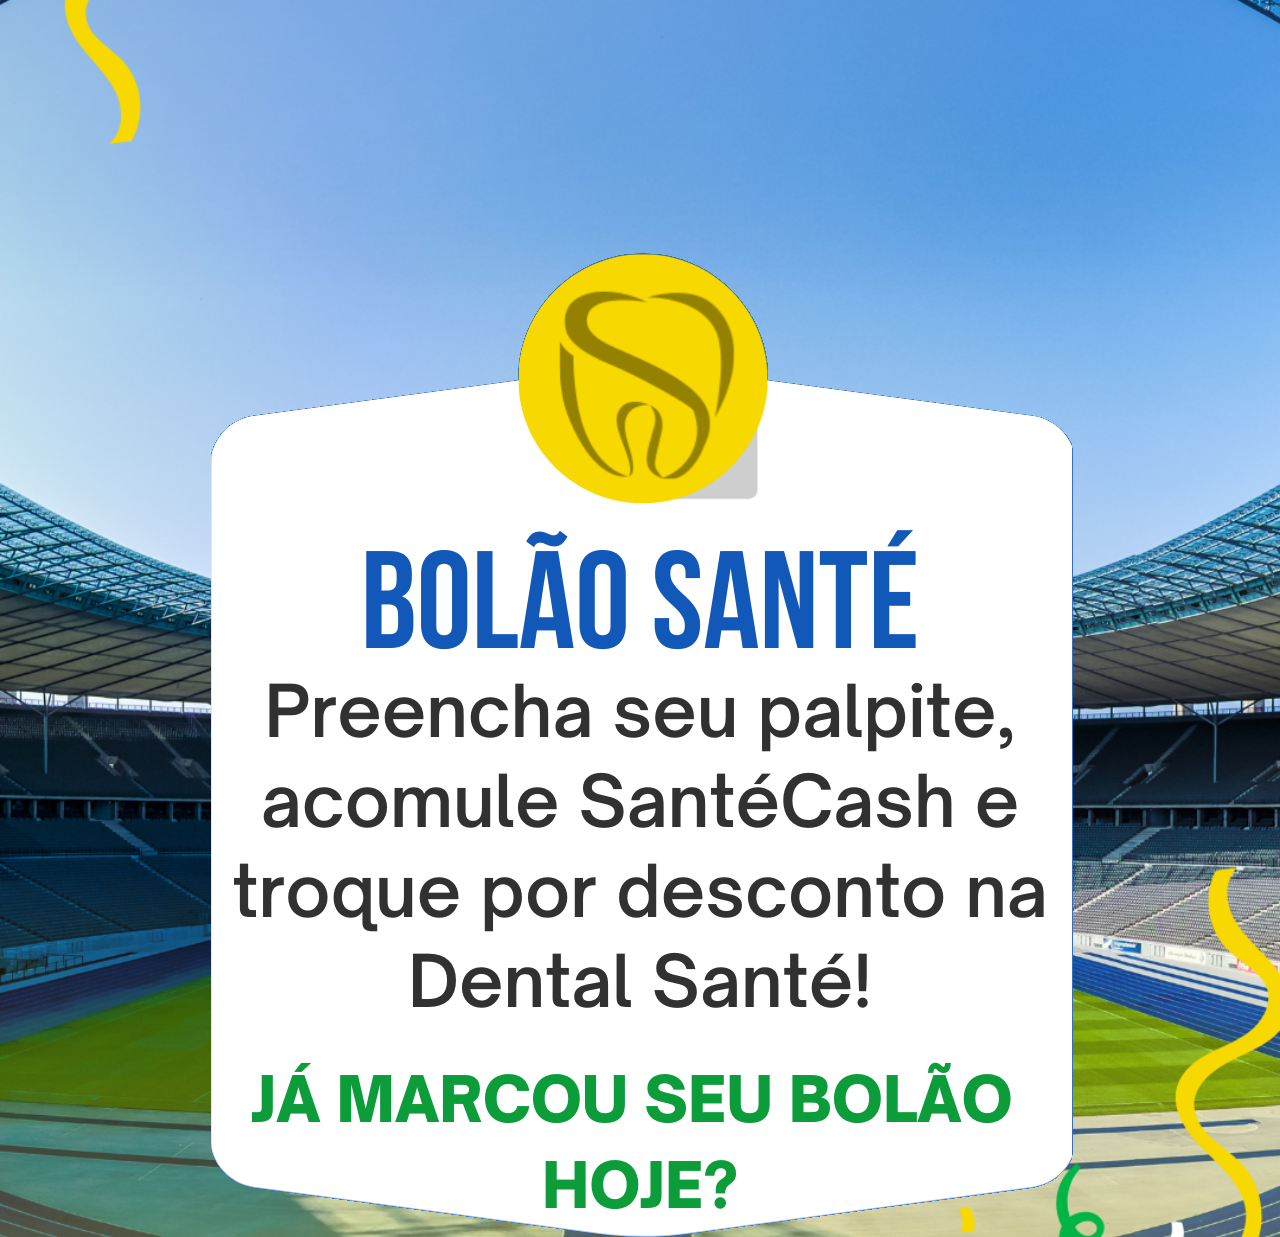
<file: index.html>
<!DOCTYPE html>
<html lang="pt-br">
<head>
    <meta charset="UTF-8">
    <meta http-equiv="X-UA-Compatible" content="IE=edge">
    <meta name="viewport" content="width=device-width, initial-scale=1.0">
    <title>Bolão - Dental Santé</title>
    <link rel="stylesheet" href="./CSS/index/styleIndex.css">
    <link rel="stylesheet" href="./CSS/CSSReset.css">
    <link rel="stylesheet" href="./CSS/GLOBAL.css">
</head>
<body>
    <main>
        <img src="./assets/Modal Window.png" class="modal_window">
    </main>
</body>
</html>
</file>
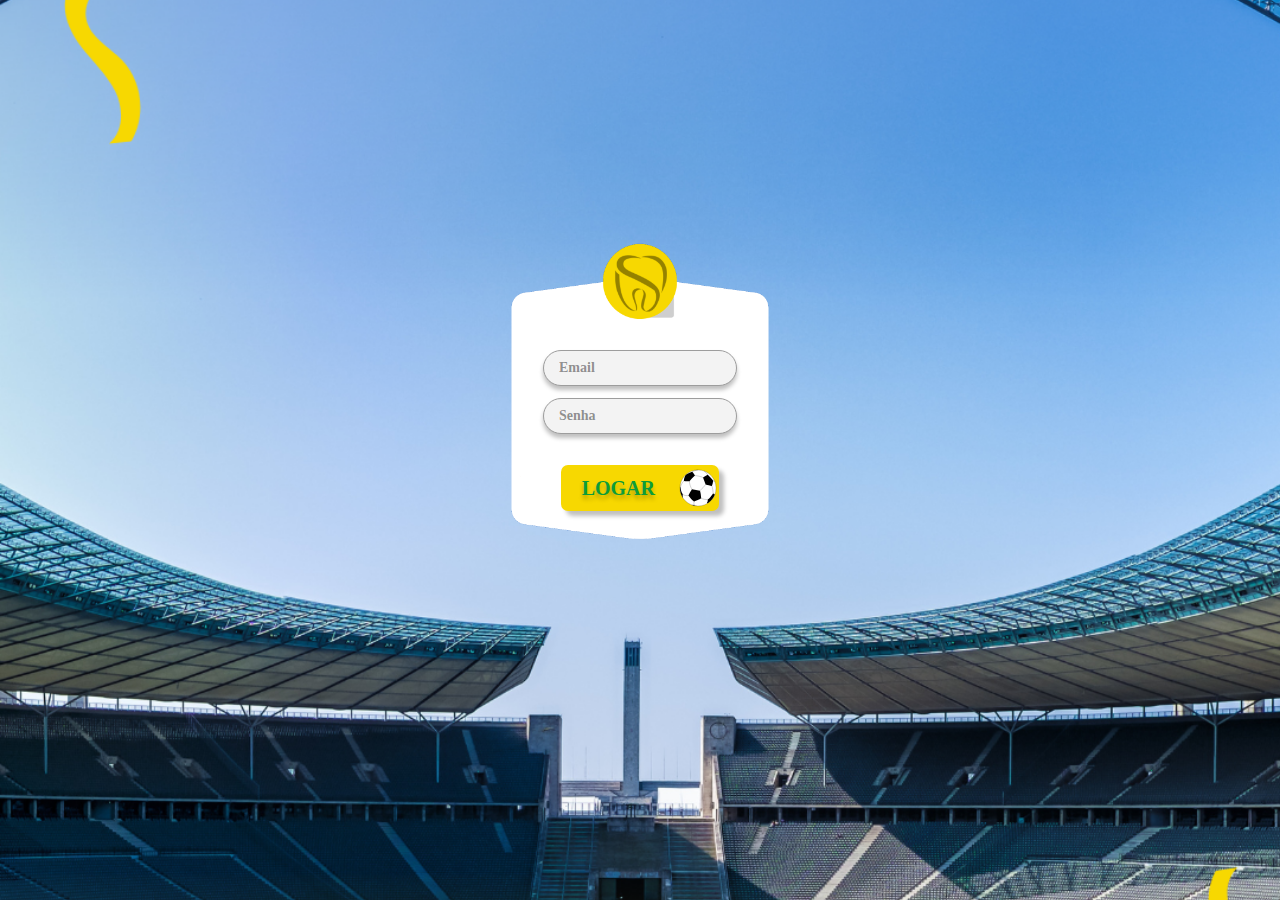
<file: Login.html>
<!DOCTYPE html>
<html lang="pt-br">
<head>
    <meta charset="UTF-8">
    <meta http-equiv="X-UA-Compatible" content="IE=edge">
    <meta name="viewport" content="width=device-width, initial-scale=1.0">
    <title>Bolão - Dental Santé</title>
    <link rel="stylesheet" href="./CSS/Login/styleLogin.css">
    <link rel="stylesheet" href="./CSS/CSSReset.css">
    <link rel="stylesheet" href="./CSS/GLOBAL.css">
</head>
<body>
    <main>
        <div class="modal_content">
            <div>
                <input type="email" name="email" id="email" placeholder="Email">
                <input type="password" name="password" id="password" placeholder="Senha">
            </div>
            <button>Logar <svg class="ball" xmlns="http://www.w3.org/2000/svg" width="500" height="500" viewBox="-2500 -2500 5000 5000">
                <title>soccer ball</title>
                <g stroke="#000" stroke-width="24">
                    <circle fill="#fff" r="2376"/>
                    <path fill="none" d="m-1643-1716 155 158m-550 2364c231 231 538 195 826 202m-524-2040c-491 351-610 1064-592 1060m1216-1008c-51 373 84 783 364 1220m-107-2289c157-157 466-267 873-329m-528 4112c-50 132-37 315-8 510m62-3883c282 32 792 74 1196 303m-404 2644c310 173 649 247 1060 180m-340-2008c-242 334-534 645-872 936m1109-2119c-111-207-296-375-499-534m1146 1281c100 3 197 44 290 141m-438 495c158 297 181 718 204 1140"/>
                </g>
                <path fill="#000" d="m-1624-1700c243-153 498-303 856-424 141 117 253 307 372 492-288 275-562 544-724 756-274-25-410-2-740-60 3-244 84-499 236-764zm2904-40c271 248 537 498 724 788-55 262-105 553-180 704-234-35-536-125-820-200-138-357-231-625-340-924 210-156 417-296 616-368zm-3273 3033a2376 2376 0 0 1-378-1392l59-7c54 342 124 674 311 928-36 179-2 323 51 458zm1197-1125c365 60 717 120 1060 180 106 333 120 667 156 1000-263 218-625 287-944 420-372-240-523-508-736-768 122-281 257-561 464-832zm3013 678a2376 2376 0 0 1-925 1147l-116-5c84-127 114-297 118-488 232-111 464-463 696-772 86 30 159 72 227 118zm-2287 1527a2376 2376 0 0 1-993-251c199 74 367 143 542 83 53 75 176 134 451 168z"/>
            </svg></button>
        </div>
        <img src="./assets/Modal Window White Without Line.png" alt="" class="img_modal">
    </main>
</body>
</html>
</file>
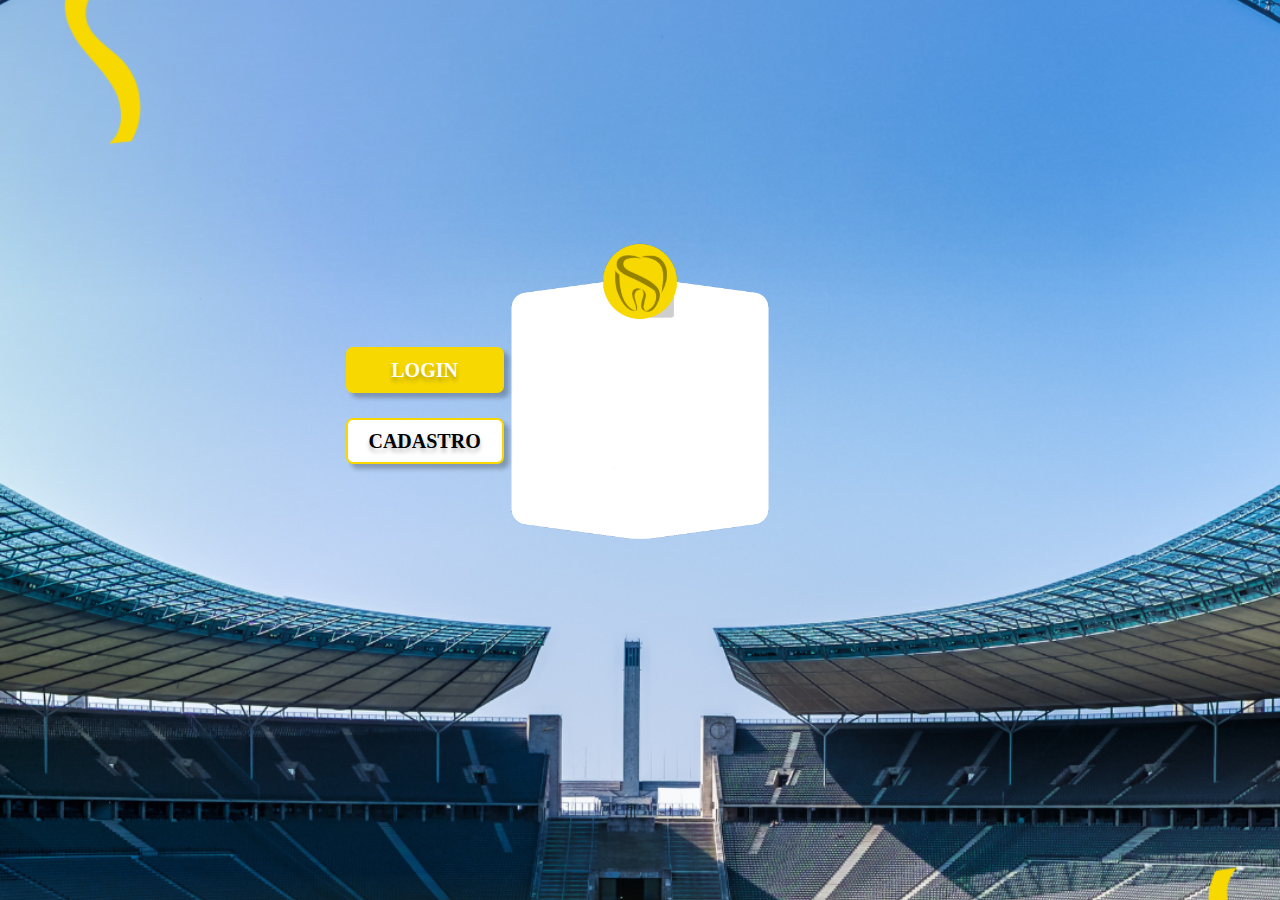
<file: MainLoginRegister.html>
<!DOCTYPE html>
<html lang="pt-br">
<head>
    <meta charset="UTF-8">
    <meta http-equiv="X-UA-Compatible" content="IE=edge">
    <meta name="viewport" content="width=device-width, initial-scale=1.0">
    <title>Bolão - Dental Santé</title>
    <link rel="stylesheet" href="./CSS/MainLoginRegister/styleMainLoginRegister.css">
    <link rel="stylesheet" href="./CSS/CSSReset.css">
    <link rel="stylesheet" href="./CSS/GLOBAL.css">
    <script src="SCRIPTS/sMainLoginRegister.js" defer></script>
</head>
<body>
    <main>
        <div class="modal_content">
            <button class="login">LOGIN</button>
            <button class="cadastro">CADASTRO</button>
        </div>
        <img src="./assets/Modal Window White Without Line.png" alt="" class="img_modal">
    </main>
</body>
</html>
</file>
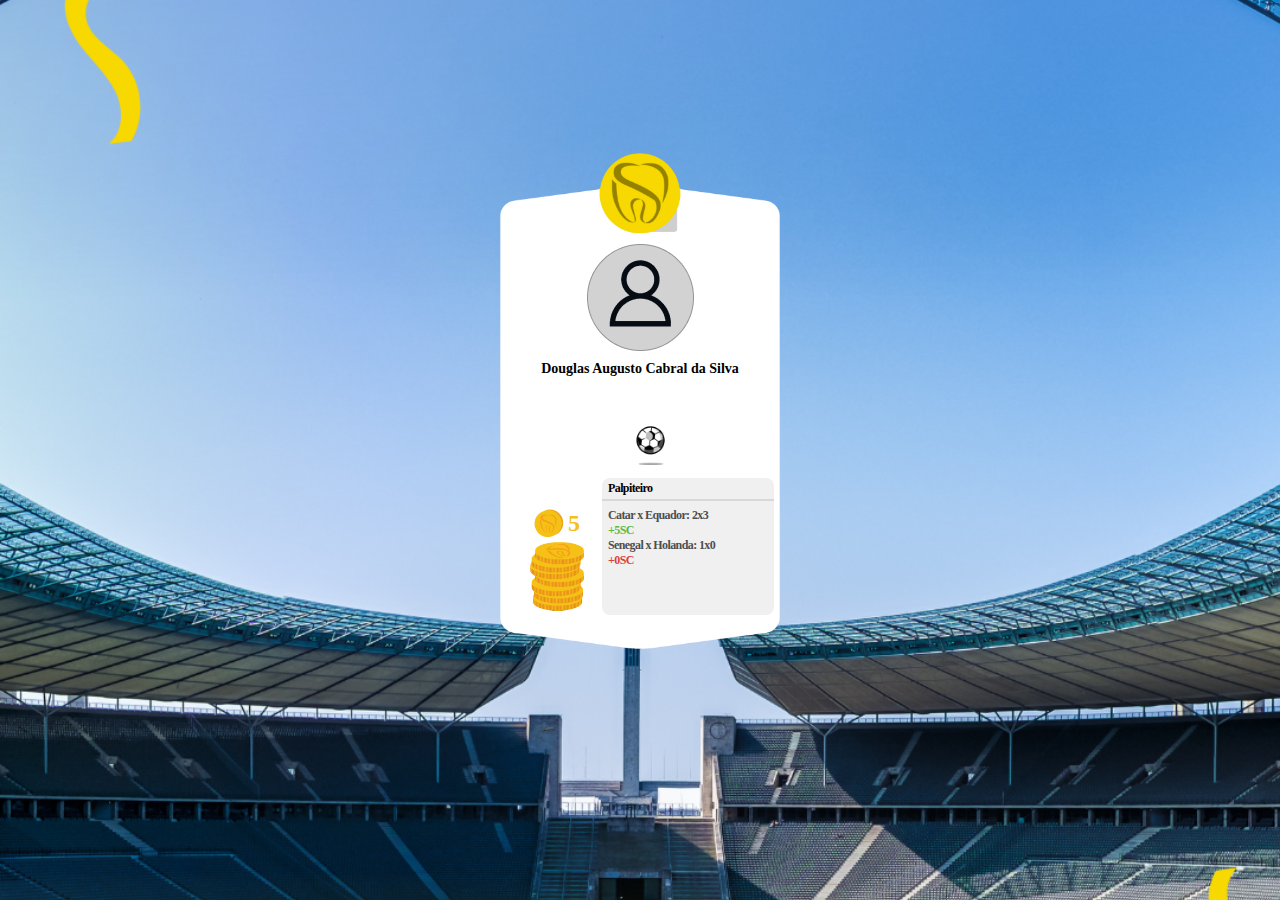
<file: Profile.html>
<!DOCTYPE html>
<html lang="pt-br">
<head>
    <meta charset="UTF-8">
    <meta http-equiv="X-UA-Compatible" content="IE=edge">
    <meta name="viewport" content="width=device-width, initial-scale=1.0">
    <title>Bolão - Dental Santé</title>
    <link rel="stylesheet" href="./CSS/Profile/styleProfile.css">
    <link rel="stylesheet" href="./CSS/CSSReset.css">
    <link rel="stylesheet" href="./CSS/GLOBAL.css">
</head>
<body>
    <main>
        <div class="container">
            <img src="assets/Pic.png" alt="" class="profile_picture">
            <h3 class="name">Douglas Augusto Cabral da Silva</h3>
            <img src="assets/Bouncing Ball.gif" alt="" class="ball_gif">
            <div class="footer_modal_container">
                <div class="coins">
                    <div>
                        <img src="assets/SanteCash 1.png" alt="" class="santecoin">
                        <h2>5</h2>
                    </div>
                    <img src="assets/AmmountCoin.png" alt="" class="santeammountcoin">
                </div>
                <div class="changelog">
                    <h3>Palpiteiro</h3>
                    <div class="line"></div>
                    <p>Catar x Equador: 2x3 <br /><span class="green">+5SC</span></p>
                    <p>Senegal x Holanda: 1x0 <br /><span class="red">+0SC</span></p>
                </div>
            </div>
        </div>
        <img src="assets/Window Model Large.png" alt="" class="modal_img">
    </main>
</body>
</html>
</file>
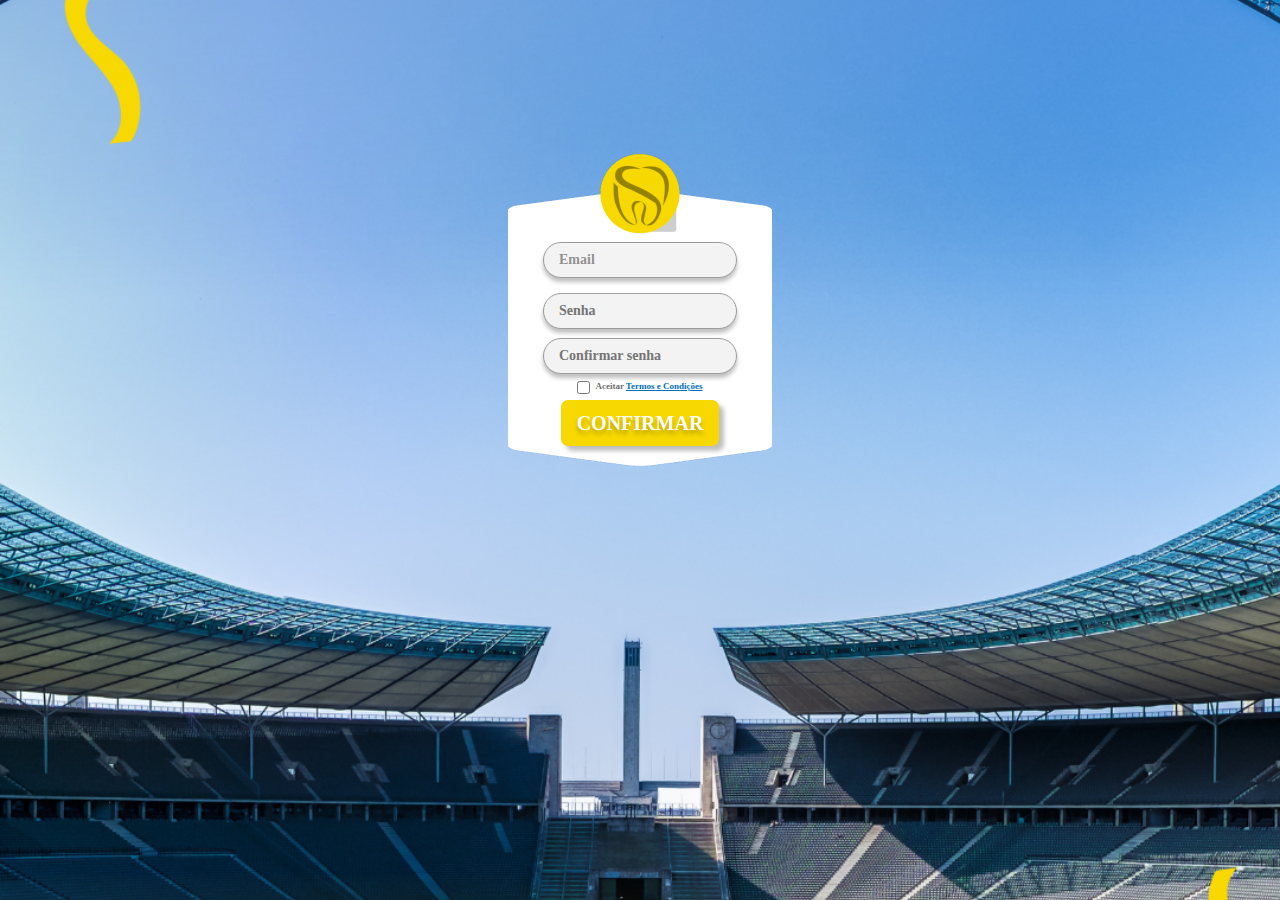
<file: Register_A.html>
<!DOCTYPE html>
<html lang="pt-br">
<head>
    <meta charset="UTF-8">
    <meta http-equiv="X-UA-Compatible" content="IE=edge">
    <meta name="viewport" content="width=device-width, initial-scale=1.0">
    <title>Bolão - Dental Santé</title>
    <link rel="stylesheet" href="./CSS/Register_A/styleRegister_A.css">
    <link rel="stylesheet" href="./CSS/CSSReset.css">
    <link rel="stylesheet" href="./CSS/GLOBAL.css">
</head>
<body>
    <div class="modal_terms">
        <div class="modal_terms_content">
            <h1>Termos e Condições</h1>
            <p>Ao cadastrar seus dados em nosso Bolão Santé utilizaremos para criar sua conta em nosso banco virtual para que você acompanhado seus SanteCash. Seus dados ficar arquivado em nossos cadastros de participantes e receberá total sigilo nos seus dados. <br /><br /> Entraremos em contato com você por meio de mensagens via WhatsApp ou e-mail cadastrado. Através dessas duas formas lhe enviaremos novidades do Bolão Santé e os desempenhos do seu SanteCash. Só você e nossa equipe interna saberá do desempenho das suas moedas virtuais. <br /><br /> Ao aceitar nossos termos e condições, estará aceitado que a Dental Santé lhe envie notificações e atualizações dos nossos produtos, eventos e informativos através dos canais citados a cima.</p>
            <button>Fechar</button>
        </div>
    </div>
    <main>
        <div class="modal_content">
            <div>
                <input type="email" name="email" id="email" placeholder="Email">
                <div class="pass_inp">
                    <input type="password" name="password" id="password" placeholder="Senha">
                    <input type="password" name="password" id="confirmPassword" placeholder="Confirmar senha">
                </div>
            </div>
            <button>Confirmar</button>
        </div>
        <div class="check_area">
            <input type="checkbox" name="accept" id="accept">
            <label for="accept">Aceitar <span>Termos e Condições</span></label>
        </div>
        <img src="./assets/Modal Window White 3.png" alt="" class="img_modal">
    </main>
</body>
</html>
</file>
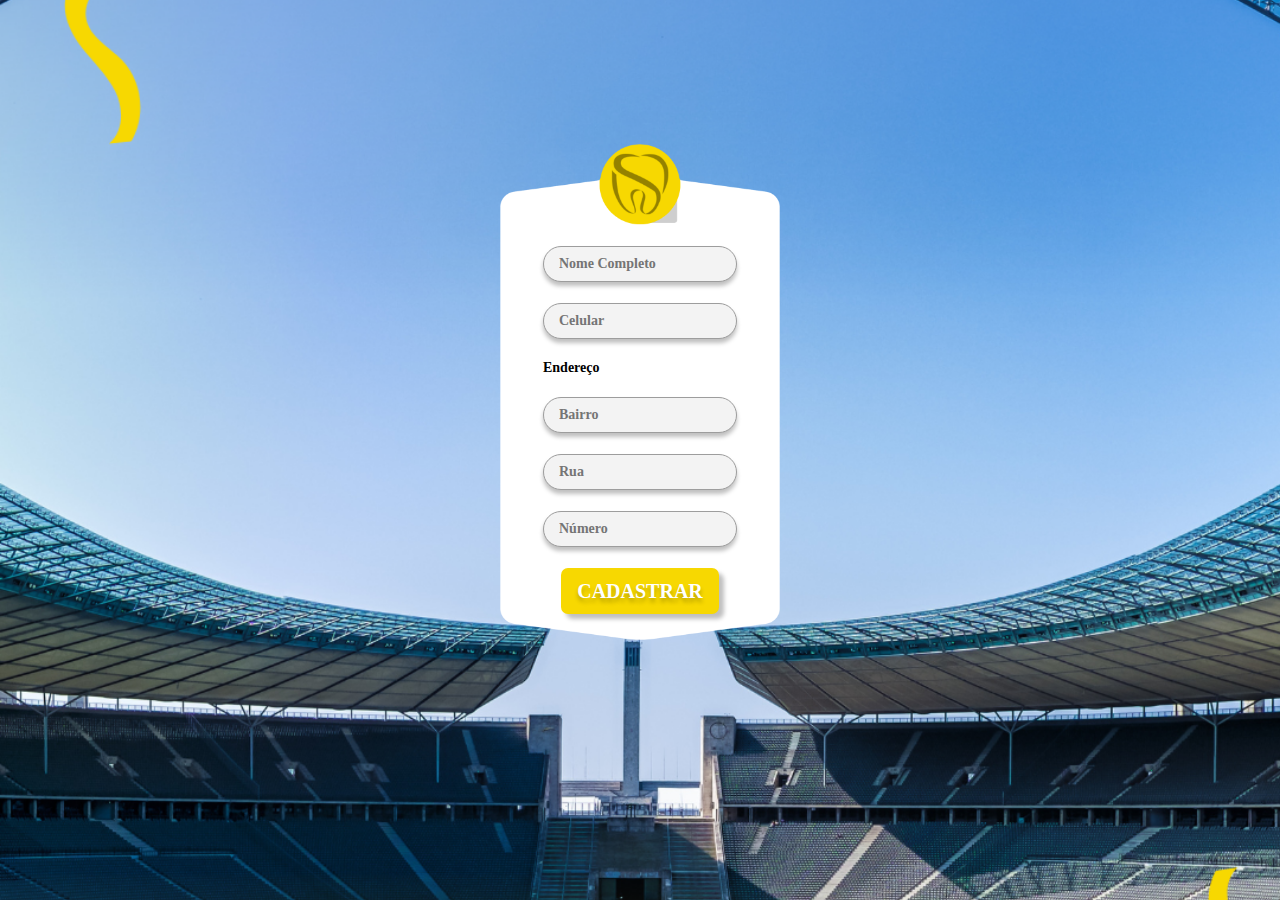
<file: Register_B.html>
<!DOCTYPE html>
<html lang="pt-br">
<head>
    <meta charset="UTF-8">
    <meta http-equiv="X-UA-Compatible" content="IE=edge">
    <meta name="viewport" content="width=device-width, initial-scale=1.0">
    <title>Bolão - Dental Santé</title>
    <link rel="stylesheet" href="./CSS/Register_B/styleRegister_B.css">
    <link rel="stylesheet" href="./CSS/CSSReset.css">
    <link rel="stylesheet" href="./CSS/GLOBAL.css">
</head>
<body>
    <main>
        <div class="modal_content">
            <input type="text" name="name" id="name" placeholder="Nome Completo">
            <input type="tel" name="celular" id="celular" placeholder="Celular">
            <h3>Endereço</h3>
            <input type="text" name="bairro" id="bairro" placeholder="Bairro">
            <input type="text" name="rua" id="rua" placeholder="Rua">
            <input type="number" name="numero_residencia" id="numero_residencia" placeholder="Número">
            <button>CADASTRAR</button>
        </div>
        <img src="./assets/Window Model Large.png" alt="" class="img_modal">
    </main>
</body>
</html>
</file>
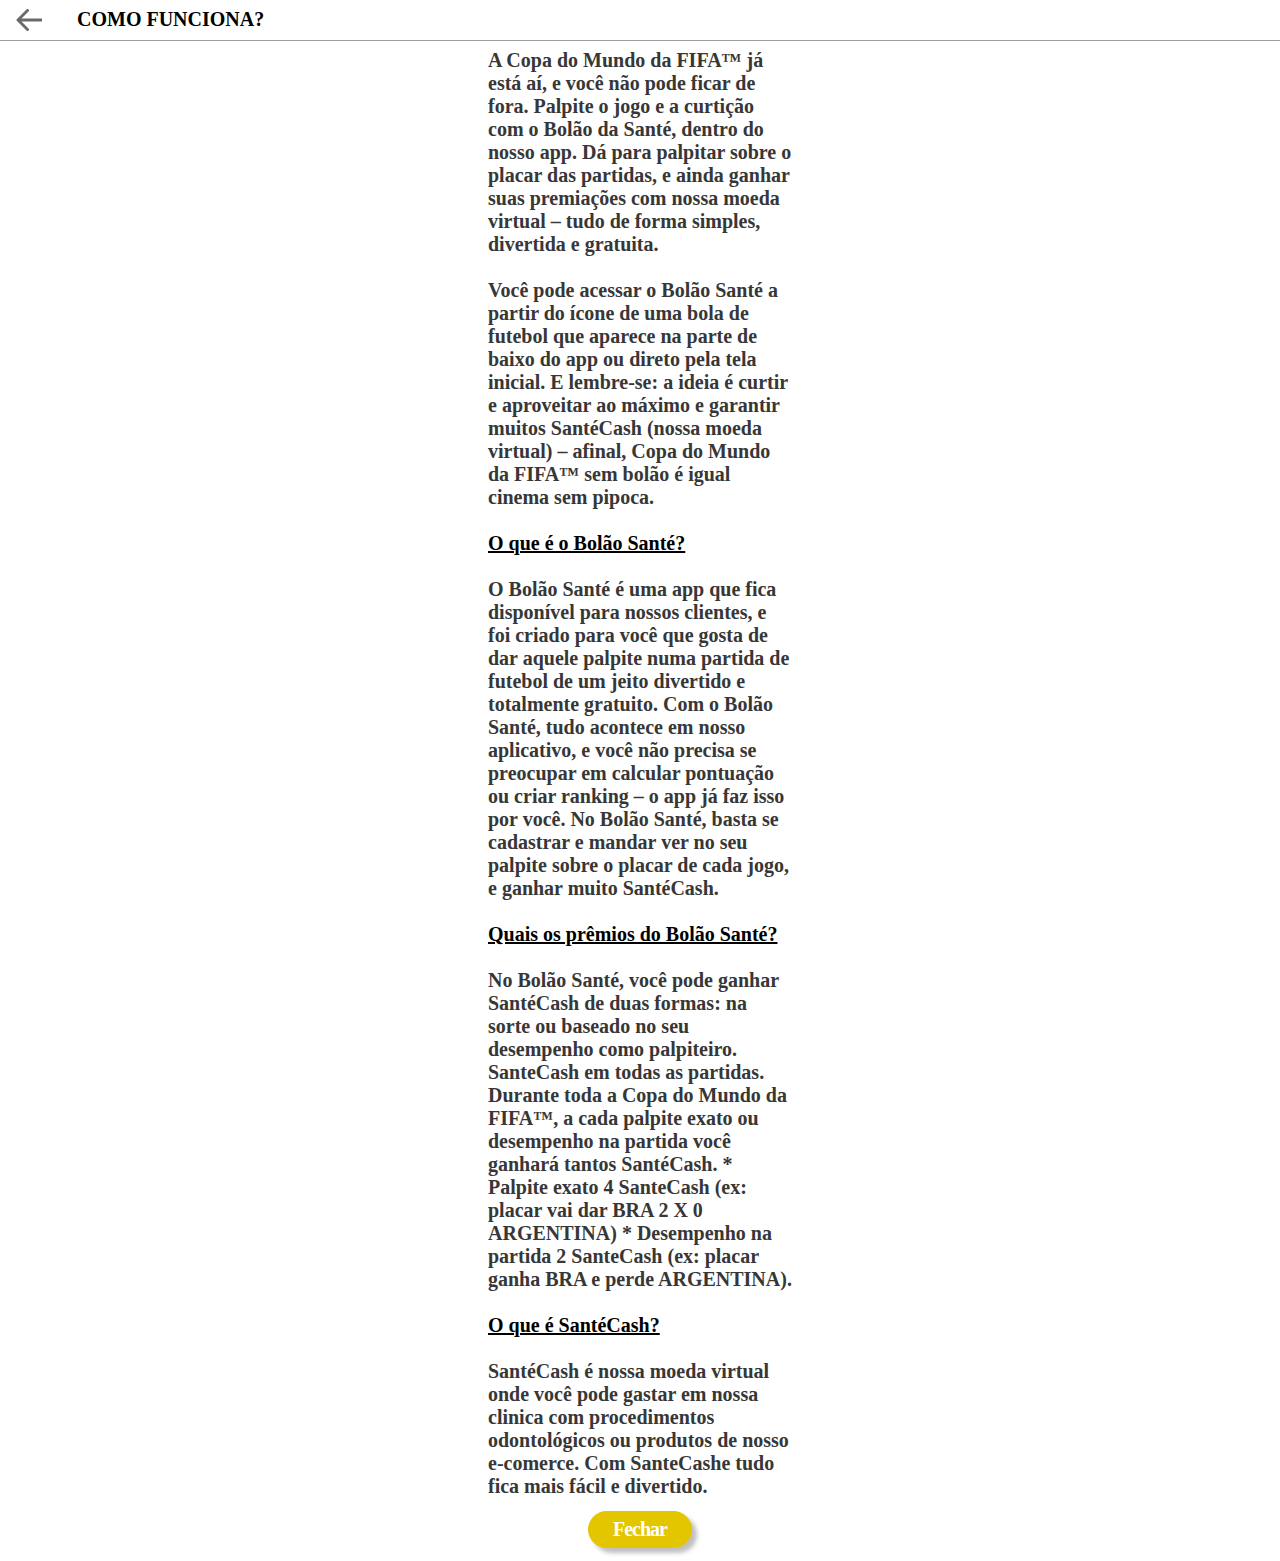
<file: Rules.html>
<!DOCTYPE html>
<html lang="pt-br">
<head>
    <meta charset="UTF-8">
    <meta http-equiv="X-UA-Compatible" content="IE=edge">
    <meta name="viewport" content="width=device-width, initial-scale=1.0">
    <title>Bolão - Dental Santé</title>
    <link rel="stylesheet" href="./CSS/Rules/styleRules.css">
    <link rel="stylesheet" href="./CSS/CSSReset.css">
</head>
<body>
    <header>
        <img src="./assets/Arrow 1.png" alt="">
        <h1>COMO FUNCIONA?</h1>
    </header>
    <main>
        <p>
            A Copa do Mundo da FIFA™ já está aí, e você não pode ficar de fora. Palpite o jogo e a curtição com o Bolão da Santé, dentro do nosso app. Dá para palpitar sobre o placar das partidas, e ainda ganhar suas premiações com nossa moeda virtual – tudo de forma simples, divertida e gratuita.

            <br /> <br />Você pode acessar o Bolão Santé a partir do ícone de uma bola de futebol que aparece na parte de baixo do app ou direto pela tela inicial. E lembre-se: a ideia é curtir e aproveitar ao máximo e garantir muitos SantéCash (nossa moeda virtual) – afinal, Copa do Mundo da FIFA™ sem bolão é igual cinema sem pipoca.

            <br /> <br /><span class="subtitle">O que é o Bolão Santé?</span>

            <br /> <br />O Bolão Santé é uma app que fica disponível para nossos clientes, e foi criado para você que gosta de dar aquele palpite numa partida de futebol de um jeito divertido e totalmente gratuito. Com o Bolão Santé, tudo acontece em nosso aplicativo, e você não precisa se preocupar em calcular pontuação ou criar ranking – o app já faz isso por você. No Bolão Santé, basta se cadastrar e mandar ver no seu palpite sobre o placar de cada jogo, e ganhar muito SantéCash.

            <br /> <br /><span class="subtitle">Quais os prêmios do Bolão Santé?</span>

            <br /> <br />No Bolão Santé, você pode ganhar SantéCash de duas formas: na sorte ou baseado no seu desempenho como palpiteiro.
            SanteCash em todas as partidas. 
            Durante toda a Copa do Mundo da FIFA™, a cada palpite exato ou desempenho na partida você ganhará tantos SantéCash.
            * Palpite exato 4 SanteCash (ex: placar vai dar BRA 2 X 0 ARGENTINA)
            * Desempenho na partida 2 SanteCash (ex: placar ganha BRA e perde ARGENTINA).

            <br /> <br /><span class="subtitle">O que é SantéCash?</span>

            <br /> <br />SantéCash é nossa moeda virtual onde você pode gastar em nossa clinica com procedimentos odontológicos ou produtos de nosso e-comerce. Com SanteCashe tudo fica mais fácil e divertido.
        </p>
        <button>Fechar</button>
    </main>
</body>
</html>
</file>
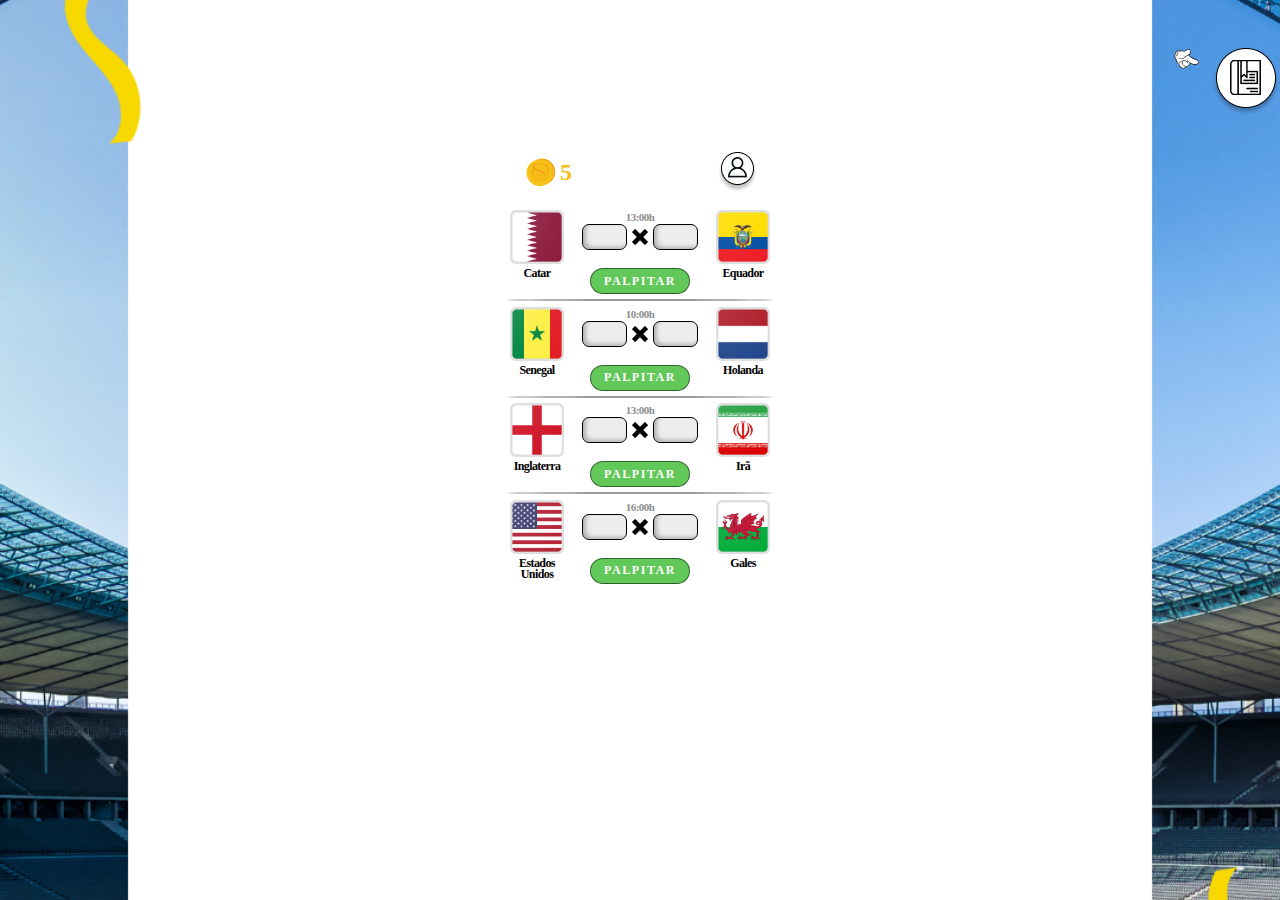
<file: ScoreBoard.html>
<!DOCTYPE html>
<html lang="pt-br">
<head>
    <meta charset="UTF-8">
    <meta http-equiv="X-UA-Compatible" content="IE=edge">
    <meta name="viewport" content="width=device-width, initial-scale=1.0">
    <title>Bolão - Dental Santé</title>
    <link rel="stylesheet" href="./CSS/ScoreBoard/styleScoreBoard.css">
    <link rel="stylesheet" href="./CSS/CSSReset.css">
</head>
<body>
    <header>
        <div class="cash">
            <img src="./assets/SanteCash 1.png" alt="">
            <h2>5</h2>
        </div>
        <img src="./assets/ProfilePic.png" alt="" class="pic">
    </header>
    <main>
        <div class="container">
            <div class="container_pais">
                <div class="pais">
                    <img src="./assets/países/catar.png" alt="" class="flag">
                    <h3 class="country_title">Catar</h3>
                </div>
                <div class="pais">
                    <img src="./assets/países/equador.png" alt="" class="flag">
                    <h3 class="country_title">Equador</h3>
                </div>
            </div>
            <div class="container_content">
                <span class="hour">13:00h</span>
                <div class="palpite">
                    <input type="number" name="palpite1a" id="palpite1a">
                    <img src="./assets/298889_x_icon.png" alt="" class="versus">
                    <input type="number" name="palpite1b" id="palpite1b">
                </div>
                <button>PALPITAR</button>
                <div class="line"></div>
            </div>
        </div>
        <div class="container">
            <div class="container_pais">
                <div class="pais">
                    <img src="./assets/países/senegal.png" alt="" class="flag">
                    <h3 class="country_title">Senegal</h3>
                </div>
                <div class="pais">
                    <img src="./assets/países/holanda.png" alt="" class="flag">
                    <h3 class="country_title">Holanda</h3>
                </div>
            </div>
            <div class="container_content">
                <span class="hour">10:00h</span>
                <div class="palpite">
                    <input type="number" name="palpite1a" id="palpite1a">
                    <img src="./assets/298889_x_icon.png" alt="" class="versus">
                    <input type="number" name="palpite1b" id="palpite1b">
                </div>
                <button>PALPITAR</button>
                <div class="line"></div>
            </div>
        </div>
        <div class="container">
            <div class="container_pais">
                <div class="pais">
                    <img src="./assets/países/inglaterra.png" alt="" class="flag">
                    <h3 class="country_title">Inglaterra</h3>
                </div>
                <div class="pais">
                    <img src="./assets/países/ira.png" alt="" class="flag">
                    <h3 class="country_title">Irã</h3>
                </div>
            </div>
            <div class="container_content">
                <span class="hour">13:00h</span>
                <div class="palpite">
                    <input type="number" name="palpite1a" id="palpite1a">
                    <img src="./assets/298889_x_icon.png" alt="" class="versus">
                    <input type="number" name="palpite1b" id="palpite1b">
                </div>
                <button>PALPITAR</button>
                <div class="line"></div>
            </div>
        </div>
        <div class="container">
            <div class="container_pais">
                <div class="pais">
                    <img src="./assets/países/eua.png" alt="" class="flag">
                    <h3 class="country_title">Estados Unidos</h3>
                </div>
                <div class="pais">
                    <img src="./assets/países/gales.png" alt="" class="flag">
                    <h3 class="country_title">Gales</h3>
                </div>
            </div>
            <div class="container_content">
                <span class="hour">16:00h</span>
                <div class="palpite">
                    <input type="number" name="palpite1a" id="palpite1a">
                    <img src="./assets/298889_x_icon.png" alt="" class="versus">
                    <input type="number" name="palpite1b" id="palpite1b">
                </div>
                <button>PALPITAR</button>
            </div>
        </div>
    </main>
    <footer>
        <div class="container_footer">
            <img src="assets/pointer-finger.gif" alt="" class="pointer_finger">
            <img src="assets/Rules.png" alt="" class="rules">
        </div>
    </footer>
</body>
</html>
</file>
<file: CSS/index/styleIndex.css>
.img_modal {
    width: 260px;
    height: 300px;
}

main {
    display: flex;
    justify-content: center;
    margin-top: 27vh;
}
</file>
<file: CSS/GLOBAL.css>
* {
    font-family: "Open Sauce One";
}

body {
    background-image: url("/assets/BG_Main.png");
    background-size: cover;
    background-position: center;
    background-repeat: no-repeat;
    background-attachment: fixed;
}
</file>
<file: CSS/Login/styleLogin.css>
.img_modal {
    width: 260px;
    height: 298px;
}

main {
    display: flex;
    justify-content: center;
    margin-top: 27vh;
    position: relative;
}

.modal_content {
    position: absolute;
    display: flex;
    flex-direction: column;
    align-items: center;
    gap: 31px 0;
    top: 107px;
}

.modal_content > div {
    display: flex;
    flex-direction: column;
    gap: 12px 0;
}

.modal_content > div > input {
    width: 194px;
    height: 36px;
    border-radius: 48px;
    background-color: #F3F3F3;
    font-size: 14px;
    font-weight: 600;
    padding-left: 15px;
    border: 1px solid #9D9D9D;
    box-shadow: 0px 4px 4px rgba(0, 0, 0, 0.25);
}

.modal_content > div > input::placeholder {
    color: rgba(0, 0, 0, 0.43);
}

.modal_content > button {
    font-size: 20px;
    font-weight: 600;
    color: #0C9C3A;
    text-shadow: 0px 4px 4px rgba(0, 0, 0, 0.25);
    text-transform: uppercase;
    width: 158px;
    height: 46px;
    display: flex;
    align-items: center;
    gap: 24px;
    justify-content: flex-end;
    background-color: #F7D801;
    border-radius: 7px;
    box-shadow: 5px 5px 4px rgba(0, 0, 0, 0.25);
    border-color: transparent;
}

.ball {
    width: 38px;
    height: 38px;
}
</file>
<file: CSS/MainLoginRegister/styleMainLoginRegister.css>
main {
    position: relative;
    display: flex;
    justify-content: center;
    margin-top: 27vh;
}

.img_modal {
    width: 260px;
    height: 298px;
}

.modal_content {
    display: flex;
    flex-direction: column;
    gap: 25px 0;
    position: absolute;
    top: 35%;
    left: 27%;
}

.modal_content > button {
    width: 158px;
    height: 46px;
    font-family: "Open Sauce One";
    font-weight: 600;
    font-size: 20px;
    line-height: 25px;
    border-radius: 7px;
    outline: none;
    text-shadow: 0px 4px 4px rgba(0, 0, 0, 0.25);
    box-shadow: 5px 5px 4px rgba(0, 0, 0, 0.25);
}

.cadastro {
    border: 2px solid #F7D801;
    background-color: #fff;
}

.login {
    color: #fff;
    background-color: #F7D801;
    border-color: transparent;
}
</file>
<file: CSS/Profile/styleProfile.css>
.modal_img {
    width: 280px;
    height: 496px;
}

main {
    position: relative;
    display: flex;
    justify-content: center;
    margin-top: 17vh;
}

.container {
    display: flex;
    margin-top: 91px;
    justify-content: center;
    flex-direction: column;
    align-items: center;
    position: absolute;
}

.profile_picture {
    margin-bottom: 9px;
}

.name {
    font-weight: 600;
    font-size: 14px;
    line-height: 17px;
    color: #000000;
}

.coins > div {
    display: flex;
    align-items: center;
}

.coins > div > h2 {
    color: #F5C116;
}

.footer_modal_container{
    display: flex;
    align-items: flex-end;
    margin-left: 24px;
    gap: 0 18px;
}

.changelog {
    position: relative;
    width: 172px;
    height: 137px;
    background-color: #F0F0F0;
    border-radius: 8px;
    padding: 3px 6px;
}

.changelog > .line {
    position: absolute;
    top: 21px;
    left: 0;
    width: 172px;
    border: 1px solid #D8D8D8;
}

.changelog > h3 {
    font-weight: 600;
    font-size: 12px;
    line-height: 15px;
    letter-spacing: -0.05em;
    color: black;
    margin-bottom: 12px;
}

.changelog > p {
    font-weight: 600;
    font-size: 12px;
    line-height: 15px;
    letter-spacing: -0.05em;
    color: #4E4E4E;
    width: 166px;
    word-wrap: break-word;
}


.red {
    color: #DB4141;
}

.green {
    color: #57BB47;
}

.ball_gif {
    width: 102px;
    height: 101px;
}

.santeammountcoin {
    width: 54px;
    height: 69px;
}
</file>
<file: CSS/Register_A/styleRegister_A.css>
main {
    display: flex;
    /* display: none; */
    justify-content: center;
    margin-top: 17vh;
    position: relative;
}

.modal_terms {
    display: none;
    /* display: flex; */
    position: absolute;
    background-color: rgba(0, 0, 0, 0.705);
    z-index: 1;
    justify-content: center;
    align-items: center;
}

.modal_terms_content {
    display: flex;
    flex-direction: column;
    background-color: white;
    width: 291px;
    height: 551px;
    align-items: center;
    border-radius: 20px;
}

.modal_terms_content > h1 {
    color: #404040;
    margin: 19px 0 26px;
    font-size: 20px;
    font-weight: 600;
}

.modal_terms_content > p {
    color: #404040;
    font-size: 14px;
    font-weight: 600;
    width: 264px;
}

.modal_terms_content > button {
    margin-top: 9px;
    letter-spacing: -0.05em;
    font-size: 20px;
    font-weight: 600;
    color: #fff;
    width: 97px;
    height: 37px;
    display: flex;
    align-items: center;
    gap: 24px;
    justify-content: center;
    background-color: #E3C600;
    border-radius: 61px;
    box-shadow: 5px 5px 4px rgba(0, 0, 0, 0.25);
    border-color: transparent;
}

/* .modal_terms_content > h1, .modal_terms_content > button {
    align-self: center;
} */

.modal_content {
    position: absolute;
    display: flex;
    flex-direction: column;
    align-items: center;
    gap: 26px 0;
    top: 89px;
}

.modal_content > div {
    display: flex;
    flex-direction: column;
    gap: 15px 0;
}

.pass_inp {
    display: flex;
    flex-direction: column;
    gap: 9px 0;
}

.modal_content > div input {
    width: 194px;
    height: 36px;
    border-radius: 48px;
    background-color: #F3F3F3;
    font-size: 14px;
    font-weight: 600;
    padding-left: 15px;
    border: 1px solid #9D9D9D;
    box-shadow: 0px 4px 4px rgba(0, 0, 0, 0.25);
}

.modal_content > div > input::placeholder {
    color: rgba(0, 0, 0, 0.43);
}

.modal_content > button {
    font-size: 20px;
    font-weight: 600;
    color: #fff;
    text-shadow: 0px 4px 4px rgba(0, 0, 0, 0.25);
    text-transform: uppercase;
    width: 158px;
    height: 46px;
    display: flex;
    align-items: center;
    gap: 24px;
    justify-content: center;
    background-color: #F7D801;
    border-radius: 7px;
    box-shadow: 5px 5px 4px rgba(0, 0, 0, 0.25);
    border-color: transparent;
}

.check_area {
    display: flex;
    gap: 0 5px;
    position: absolute;
    top: 228px;
}

.check_area > label {
    font-size: 9px;
    font-weight: 600;
    color: #6F6F6F;
}

.check_area > label > span {
    color: #0070C1;
    text-decoration: underline;
}

.ball {
    width: 38px;
    height: 38px;
}
</file>
<file: CSS/Register_B/styleRegister_B.css>
.img_modal {
    width: 280px;
    height: 496px;
}

main {
    display: flex;
    justify-content: center;
    margin-top: 16vh;
    position: relative;
}

.modal_content {
    top: 102px;
    position: absolute;
    gap: 21px 0;
    display: flex;
    flex-direction: column;
    align-items: center;
}

.modal_content > input {
    width: 194px;
    height: 36px;
    border-radius: 48px;
    background-color: #F3F3F3;
    font-size: 14px;
    font-weight: 600;
    padding-left: 15px;
    border: 1px solid #9D9D9D;
    box-shadow: 0px 4px 4px rgba(0, 0, 0, 0.25);
}

.modal_content > button {
    font-size: 20px;
    font-weight: 600;
    color: #fff;
    text-shadow: 0px 4px 4px rgba(0, 0, 0, 0.25);
    text-transform: uppercase;
    width: 158px;
    height: 46px;
    display: flex;
    align-items: center;
    gap: 24px;
    justify-content: center;
    background-color: #F7D801;
    border-radius: 7px;
    box-shadow: 5px 5px 4px rgba(0, 0, 0, 0.25);
    border-color: transparent;
}

.modal_content > h3 {
    align-self: flex-start;
    font-size: 14px;
    font-weight: 600;
    color: #000;
}
</file>
<file: CSS/Rules/styleRules.css>
* {
    font-family: "Open Sauce One";
}

header {
    display: flex;
    gap: 0 35px;
    padding: 8px 0;
    border-bottom: 1px solid #9E9E9E;
}

header > img {
    margin-left: 16px;
}

header > h1 {
    font-size: 20px;
}

main {
    margin: 8px auto;
    width: 304px;
}

main > p {
    font-weight: 600;
    color: #373737;
    font-size: 20px;
}

main > p span {
    color: #000;
    text-decoration: underline;
}

main > button {
    margin: 13px auto;
    letter-spacing: -0.05em;
    font-size: 20px;
    font-weight: 600;
    color: #fff;
    width: 104.94px;
    height: 37px;
    display: flex;
    align-items: center;
    gap: 24px;
    justify-content: center;
    background-color: #E3C600;
    border-radius: 61px;
    box-shadow: 5px 5px 4px rgba(0, 0, 0, 0.25);
    border-color: transparent;
}
</file>
<file: CSS/ScoreBoard/styleScoreBoard.css>
* {
    font-family: "Open Sauce One";
}

body {
    background-image: url("/assets/Modal Window Score.png");
    background-size: cover;
    background-position: center;
    background-repeat: no-repeat;
    background-attachment: fixed;
    height: 100vh;
}

header {
    display: flex;
    justify-content: center;
    align-items: center;
    gap: 0 145px;
    padding-top: 152px;
}

main {
    display: flex;
    flex-direction: column;
    gap: 10px 0;
}

.cash {
    display: flex;
    align-items: center;
}

.cash > h2 {
    color: #F5C116;
}

.palpite {
    display: flex;
    align-items: center;
    justify-content: center;
    position: absolute;
    top: 18px;
}

.palpite > input {
    width: 45px;
    height: 26px;
    border-radius: 7px;
    background-color: #EDEDED;
    box-shadow: inset 3px -2px 4px rgba(0, 0, 0, 0.25);
    border: 0.5px solid #000000;
}

.flag {
    width: 62px;
}

.container {
    position: relative;
    margin-top: 13.45px;
}

.container_content {
    display: flex;
    gap: 0 8px;
    align-items: center;
    justify-content: center;
}

.container_content > .hour {
    font-weight: 600;
    font-size: 11px;
    line-height: 14px;
    letter-spacing: -0.05em;
    color: #8D8D8D;
    position: absolute;
    top: 4px;
}

.palpite > .versus {
    width: 26px;
}

.container_content > button {
    position: absolute;
    top: 62px;
    color: white;
    font-weight: 600;
    font-size: 12px;
    line-height: 15px;
    letter-spacing: 0.13em;
    width: 100px;
    height: 26px;
    border-radius: 23px;
    border: 1px solid rgba(0, 0, 0, 0.5);
    background-color: #63C85A;
}

.container_pais {
    display: flex;
    justify-content: center;
    gap: 0 144px;
}

.pais {
    display: flex;
    flex-direction: column;
    align-items: center;
}

.pais > .country_title {
    font-weight: 600;
    font-size: 12px;
    line-height: 11px;  /* or 88.7% */
    text-align: center;
    letter-spacing: -0.05em;
    width: 52px;
    word-wrap: break-word;
}

.line {
    position: absolute;
    top: 93px;
    width: 266px;
    border: 1px solid rgba(0, 0, 0, 0.4);
    border-radius: 50%;
}

.container_footer {
    position: absolute;
    top: 48px;
    right: 0;
}

.container_footer > .pointer_finger {
    position: absolute;
    top: -20px;
    right: 60px;
    transform: matrix(-0.9, -0.44, -0.44, 0.9, 0, 0);
    width: 64.15px;
}
</file>
<file: CSS/CSSReset.css>
* {
    margin: 0;
    padding: 0;
    box-sizing: border-box;
}
</file>
